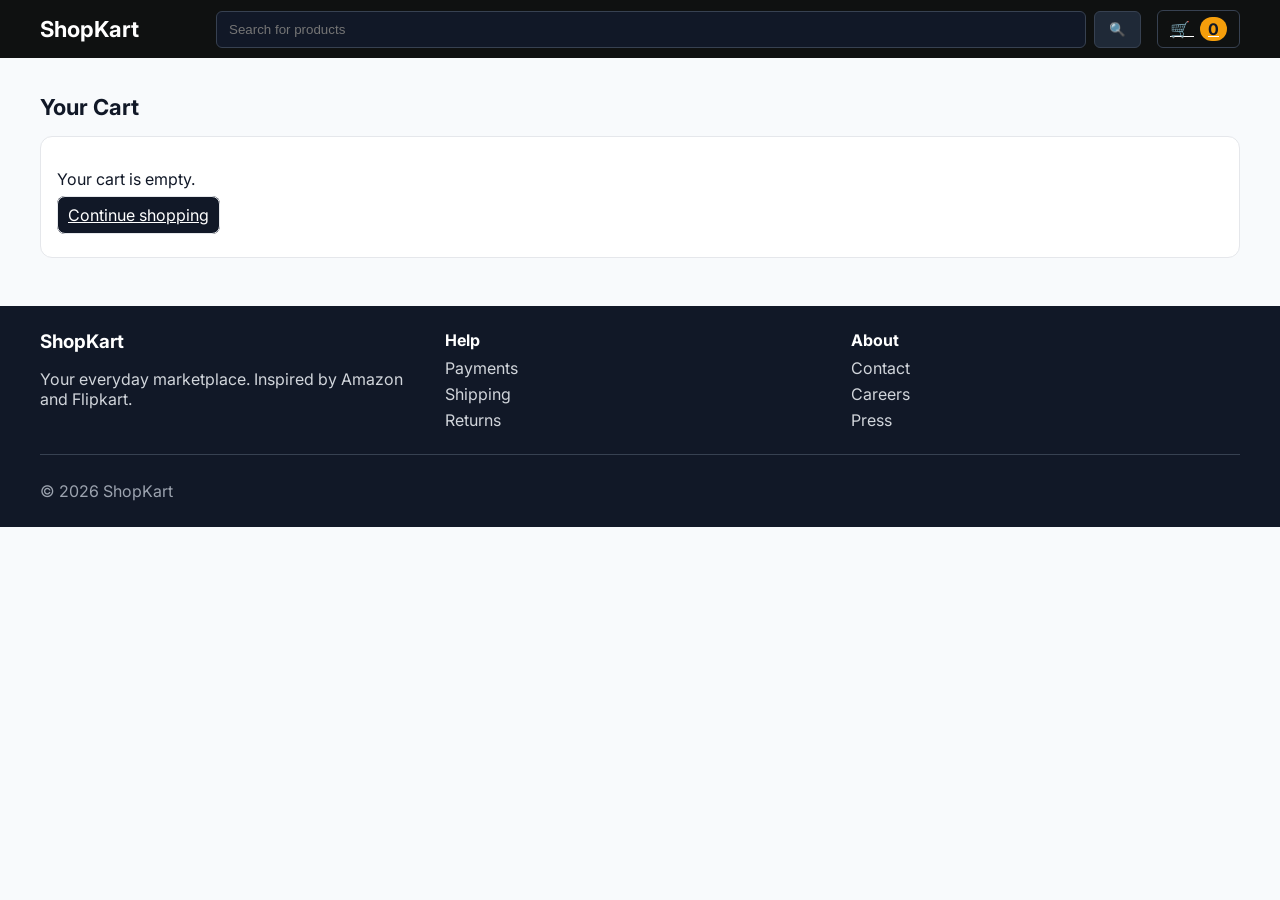
<file: cart.html>
<!DOCTYPE html>
<html lang="en">
<head>
	<meta charset="UTF-8" />
	<meta name="viewport" content="width=device-width, initial-scale=1.0" />
	<title>Cart - ShopKart</title>
	<link rel="preconnect" href="https://fonts.googleapis.com">
	<link rel="preconnect" href="https://fonts.gstatic.com" crossorigin>
	<link href="https://fonts.googleapis.com/css2?family=Inter:wght@400;500;600;700&display=swap" rel="stylesheet">
	<link rel="stylesheet" href="/styles.css" />
</head>
<body>
	<header class="site-header">
		<div class="container header-inner">
			<div class="brand">
				<a href="/" class="brand-link">ShopKart</a>
			</div>
			<form class="search" action="/" method="get">
				<input type="search" placeholder="Search for products" />
				<button type="submit">🔍</button>
			</form>
			<nav class="header-actions">
				<a href="/cart.html" class="cart-button">🛒 <span id="cart-count" class="badge">0</span></a>
			</nav>
		</div>
	</header>

	<main class="container cart">
		<h1>Your Cart</h1>
		<div id="cart-root"></div>
	</main>

	<footer class="site-footer">
		<div class="container footer-inner">
			<div class="footer-col">
				<h3>ShopKart</h3>
				<p>Your everyday marketplace. Inspired by Amazon and Flipkart.</p>
			</div>
			<div class="footer-col">
				<h4>Help</h4>
				<ul>
					<li><a href="#">Payments</a></li>
					<li><a href="#">Shipping</a></li>
					<li><a href="#">Returns</a></li>
				</ul>
			</div>
			<div class="footer-col">
				<h4>About</h4>
				<ul>
					<li><a href="#">Contact</a></li>
					<li><a href="#">Careers</a></li>
					<li><a href="#">Press</a></li>
				</ul>
			</div>
		</div>
		<div class="container footer-bottom">
			<p>© <span id="year"></span> ShopKart</p>
		</div>
	</footer>
	<script src="/products.js"></script>
	<script src="/cart.js"></script>
</body>
</html>
</file>
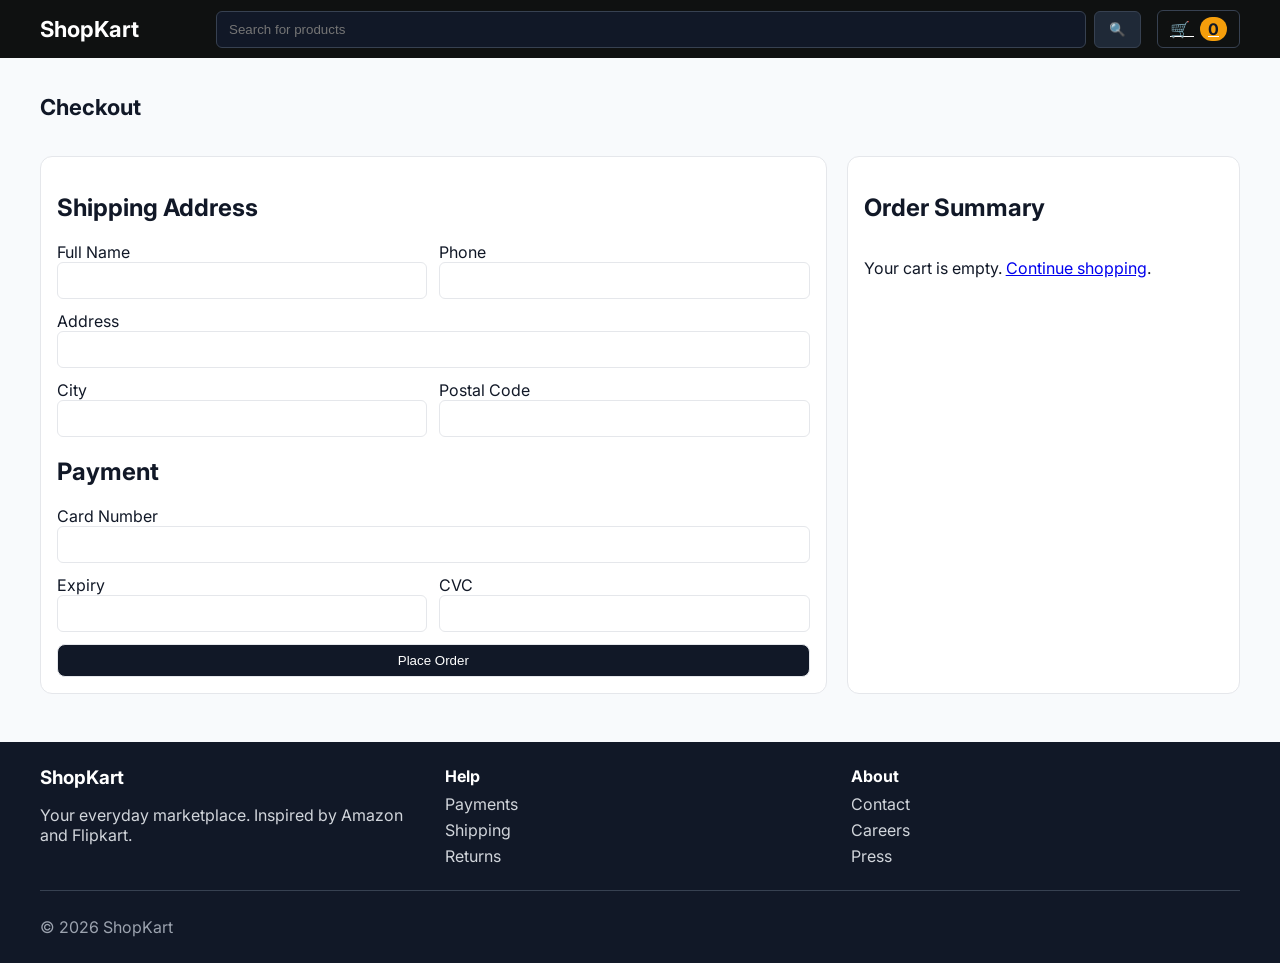
<file: checkout.html>
<!DOCTYPE html>
<html lang="en">
<head>
	<meta charset="UTF-8" />
	<meta name="viewport" content="width=device-width, initial-scale=1.0" />
	<title>Checkout - ShopKart</title>
	<link rel="preconnect" href="https://fonts.googleapis.com">
	<link rel="preconnect" href="https://fonts.gstatic.com" crossorigin>
	<link href="https://fonts.googleapis.com/css2?family=Inter:wght@400;500;600;700&display=swap" rel="stylesheet">
	<link rel="stylesheet" href="/styles.css" />
</head>
<body>
	<header class="site-header">
		<div class="container header-inner">
			<div class="brand">
				<a href="/" class="brand-link">ShopKart</a>
			</div>
			<form class="search" action="/" method="get">
				<input type="search" placeholder="Search for products" />
				<button type="submit">🔍</button>
			</form>
			<nav class="header-actions">
				<a href="/cart.html" class="cart-button">🛒 <span id="cart-count" class="badge">0</span></a>
			</nav>
		</div>
	</header>

	<main class="container checkout">
		<h1>Checkout</h1>
		<section class="card">
			<h2>Shipping Address</h2>
			<form id="checkout-form">
				<div class="form-grid">
					<div>
						<label>Full Name</label>
						<input class="input" required />
					</div>
					<div>
						<label>Phone</label>
						<input class="input" required />
					</div>
					<div class="full">
						<label>Address</label>
						<input class="input" required />
					</div>
					<div>
						<label>City</label>
						<input class="input" required />
					</div>
					<div>
						<label>Postal Code</label>
						<input class="input" required />
					</div>
				</div>
				<h2>Payment</h2>
				<div class="form-grid">
					<div class="full">
						<label>Card Number</label>
						<input class="input" required />
					</div>
					<div>
						<label>Expiry</label>
						<input class="input" required />
					</div>
					<div>
						<label>CVC</label>
						<input class="input" required />
					</div>
				</div>
				<button class="button place-order" type="submit">Place Order</button>
			</form>
		</section>
		<aside class="card" id="order-summary">
			<h2>Order Summary</h2>
			<div class="order-summary" id="summary"></div>
		</aside>
	</main>

	<footer class="site-footer">
		<div class="container footer-inner">
			<div class="footer-col">
				<h3>ShopKart</h3>
				<p>Your everyday marketplace. Inspired by Amazon and Flipkart.</p>
			</div>
			<div class="footer-col">
				<h4>Help</h4>
				<ul>
					<li><a href="#">Payments</a></li>
					<li><a href="#">Shipping</a></li>
					<li><a href="#">Returns</a></li>
				</ul>
			</div>
			<div class="footer-col">
				<h4>About</h4>
				<ul>
					<li><a href="#">Contact</a></li>
					<li><a href="#">Careers</a></li>
					<li><a href="#">Press</a></li>
				</ul>
			</div>
		</div>
		<div class="container footer-bottom">
			<p>© <span id="year"></span> ShopKart</p>
		</div>
	</footer>
	<script src="/products.js"></script>
	<script src="/checkout.js"></script>
</body>
</html>
</file>
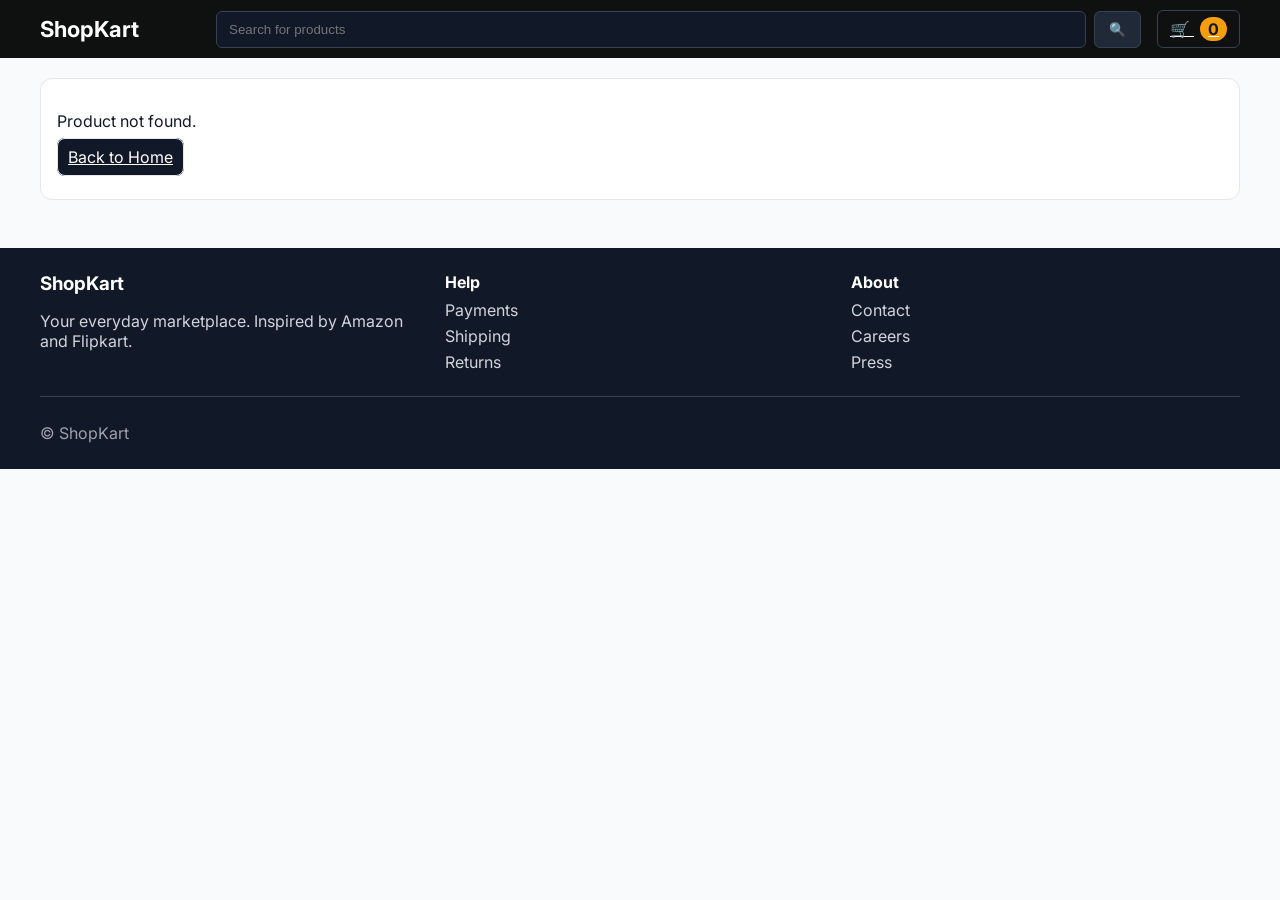
<file: product.html>
<!DOCTYPE html>
<html lang="en">
<head>
	<meta charset="UTF-8" />
	<meta name="viewport" content="width=device-width, initial-scale=1.0" />
	<title>Product - ShopKart</title>
	<link rel="preconnect" href="https://fonts.googleapis.com">
	<link rel="preconnect" href="https://fonts.gstatic.com" crossorigin>
	<link href="https://fonts.googleapis.com/css2?family=Inter:wght@400;500;600;700&display=swap" rel="stylesheet">
	<link rel="stylesheet" href="/styles.css" />
</head>
<body>
	<header class="site-header">
		<div class="container header-inner">
			<div class="brand">
				<a href="/" class="brand-link">ShopKart</a>
			</div>
			<form class="search" action="/" method="get">
				<input type="search" placeholder="Search for products" />
				<button type="submit">🔍</button>
			</form>
			<nav class="header-actions">
				<a href="/cart.html" class="cart-button">🛒 <span id="cart-count" class="badge">0</span></a>
			</nav>
		</div>
	</header>

	<main class="container product-detail">
		<div id="product-root"></div>
	</main>

	<footer class="site-footer">
		<div class="container footer-inner">
			<div class="footer-col">
				<h3>ShopKart</h3>
				<p>Your everyday marketplace. Inspired by Amazon and Flipkart.</p>
			</div>
			<div class="footer-col">
				<h4>Help</h4>
				<ul>
					<li><a href="#">Payments</a></li>
					<li><a href="#">Shipping</a></li>
					<li><a href="#">Returns</a></li>
				</ul>
			</div>
			<div class="footer-col">
				<h4>About</h4>
				<ul>
					<li><a href="#">Contact</a></li>
					<li><a href="#">Careers</a></li>
					<li><a href="#">Press</a></li>
				</ul>
			</div>
		</div>
		<div class="container footer-bottom">
			<p>© <span id="year"></span> ShopKart</p>
		</div>
	</footer>
	<script src="/products.js"></script>
	<script src="/product.js"></script>
</body>
</html>
</file>
<file: styles.css>
/* Base */
* { box-sizing: border-box; }
:root {
	--bg: #0f1111;
	--card: #ffffff;
	--text: #111827;
	--muted: #6b7280;
	--brand: #0ea5e9;
	--accent: #f59e0b;
	--border: #e5e7eb;
	--surface: #f8fafc;
}
html, body { height: 100%; }
body {
	margin: 0;
	font-family: Inter, system-ui, -apple-system, Segoe UI, Roboto, Noto Sans, Ubuntu, Cantarell, Helvetica Neue, Arial, "Apple Color Emoji", "Segoe UI Emoji";
	color: var(--text);
	background: var(--surface);
}
img { max-width: 100%; display: block; }
.container { max-width: 1200px; margin: 0 auto; padding: 0 16px; }

/* Header */
.site-header {
	background: var(--bg);
	color: #fff;
	position: sticky;
	top: 0;
	z-index: 50;
}
.header-inner {
	display: grid;
	grid-template-columns: 160px 1fr auto;
	align-items: center;
	gap: 16px;
	padding: 10px 0;
}
.brand-link { color: #fff; text-decoration: none; font-weight: 700; font-size: 22px; }
.search { display: flex; gap: 8px; }
.search input {
	flex: 1;
	padding: 10px 12px;
	border-radius: 6px;
	border: 1px solid #374151;
	background: #111827;
	color: #e5e7eb;
}
.search button {
	padding: 10px 14px;
	border-radius: 6px;
	border: 1px solid #374151;
	background: #1f2937;
	color: #e5e7eb;
	cursor: pointer;
}
.header-actions { display: flex; align-items: center; gap: 12px; }
.cart-button { background: transparent; color: #fff; border: 1px solid #374151; padding: 8px 12px; border-radius: 6px; cursor: pointer; }
.badge { background: var(--accent); color: #111827; border-radius: 9999px; padding: 2px 8px; margin-left: 6px; font-weight: 700; }

.nav-categories { display: flex; gap: 12px; padding: 8px 0 12px; flex-wrap: wrap; }
.nav-categories a { color: #d1d5db; text-decoration: none; font-size: 14px; padding: 6px 10px; border-radius: 9999px; border: 1px solid #374151; }
.nav-categories a.active, .nav-categories a:hover { background: #1f2937; color: #fff; }

/* Hero */
.hero { background: linear-gradient(180deg, #e0f2fe 0%, #fff 100%); padding: 28px 0; border-bottom: 1px solid var(--border); }
.hero-content h1 { margin: 0 0 6px; font-size: 24px; }
.hero-content p { margin: 0; color: var(--muted); }

/* Section */
.section-header { display: flex; justify-content: space-between; align-items: center; margin: 20px 0 12px; }
.section-header h2 { margin: 0; font-size: 18px; }
.filters select { padding: 8px 10px; border-radius: 6px; border: 1px solid var(--border); background: #fff; }

/* Grid */
.product-grid { display: grid; grid-template-columns: repeat(4, minmax(0, 1fr)); gap: 16px; }
.product-card { background: var(--card); border: 1px solid var(--border); border-radius: 12px; overflow: hidden; display: flex; flex-direction: column; }
.product-thumb { aspect-ratio: 4/3; object-fit: cover; background: #f3f4f6; }
.product-body { padding: 12px; display: flex; flex-direction: column; gap: 8px; }
.product-title { font-size: 14px; line-height: 1.3; height: 36px; overflow: hidden; }
.product-price { font-weight: 700; }
.product-meta { color: var(--muted); font-size: 12px; }
.card-actions { margin-top: auto; display: flex; gap: 8px; }
.button { padding: 8px 10px; border-radius: 8px; border: 1px solid var(--border); background: #111827; color: #fff; cursor: pointer; }
.button.secondary { background: #fff; color: #111827; }

/* Footer */
.site-footer { background: #111827; color: #d1d5db; margin-top: 28px; }
.footer-inner { display: grid; grid-template-columns: repeat(3, minmax(0, 1fr)); gap: 16px; padding: 24px 0; }
.footer-col h3, .footer-col h4 { margin: 0 0 8px; color: #fff; }
.footer-col ul { list-style: none; padding: 0; margin: 0; display: grid; gap: 6px; }
.footer-col a { color: #d1d5db; text-decoration: none; }
.footer-bottom { padding: 10px 0; border-top: 1px solid #374151; color: #9ca3af; }

/* Cart */
.cart { padding: 20px 0; }
.cart h1 { margin: 16px 0; font-size: 22px; }
.cart-table { width: 100%; border-collapse: collapse; background: #fff; border: 1px solid var(--border); border-radius: 12px; overflow: hidden; }
.cart-table th, .cart-table td { padding: 12px; border-bottom: 1px solid var(--border); text-align: left; vertical-align: middle; }
.cart-table th { background: #f9fafb; font-weight: 600; }
.cart-thumb { width: 72px; height: 72px; object-fit: cover; border: 1px solid var(--border); border-radius: 8px; }
.qty-input { width: 64px; padding: 6px 8px; border: 1px solid var(--border); border-radius: 6px; }
.row-actions button { background: transparent; border: 1px solid var(--border); padding: 6px 8px; border-radius: 6px; cursor: pointer; }
.cart-summary { margin-top: 16px; display: flex; justify-content: flex-end; gap: 12px; align-items: center; }

/* Checkout */
.checkout { padding: 20px 0; display: grid; grid-template-columns: 2fr 1fr; gap: 20px; }
.checkout h1 { margin: 16px 0; font-size: 22px; grid-column: 1 / -1; }
.card { background: #fff; border: 1px solid var(--border); border-radius: 12px; padding: 16px; }
.form-grid { display: grid; grid-template-columns: 1fr 1fr; gap: 12px; }
.form-grid .full { grid-column: 1 / -1; }
.input { width: 100%; padding: 10px 12px; border: 1px solid var(--border); border-radius: 6px; }
.order-summary { display: grid; gap: 8px; }
.place-order { width: 100%; margin-top: 12px; }

/* Product detail */
.product-detail { padding: 20px 0; }
.detail-grid { display: grid; grid-template-columns: 1fr 1.2fr; gap: 24px; }
.gallery { background: #fff; border: 1px solid var(--border); border-radius: 12px; padding: 12px; display: grid; place-items: center; }
.gallery img { max-height: 420px; width: 100%; object-fit: contain; }
.info h1 { margin: 0 0 6px; font-size: 22px; }
.info .price { font-size: 22px; font-weight: 700; margin: 8px 0; }
.bullets { margin: 8px 0 16px; padding-left: 18px; }
.actions { display: flex; gap: 12px; }

/* Responsive */
@media (max-width: 1024px) {
	.product-grid { grid-template-columns: repeat(3, minmax(0, 1fr)); }
}
@media (max-width: 768px) {
	.header-inner { grid-template-columns: 1fr; gap: 8px; }
	.product-grid { grid-template-columns: repeat(2, minmax(0, 1fr)); }
}
@media (max-width: 480px) {
	.product-grid { grid-template-columns: 1fr; }
}

@media (max-width: 900px) {
	.checkout { grid-template-columns: 1fr; }
	.detail-grid { grid-template-columns: 1fr; }
}
</file>
